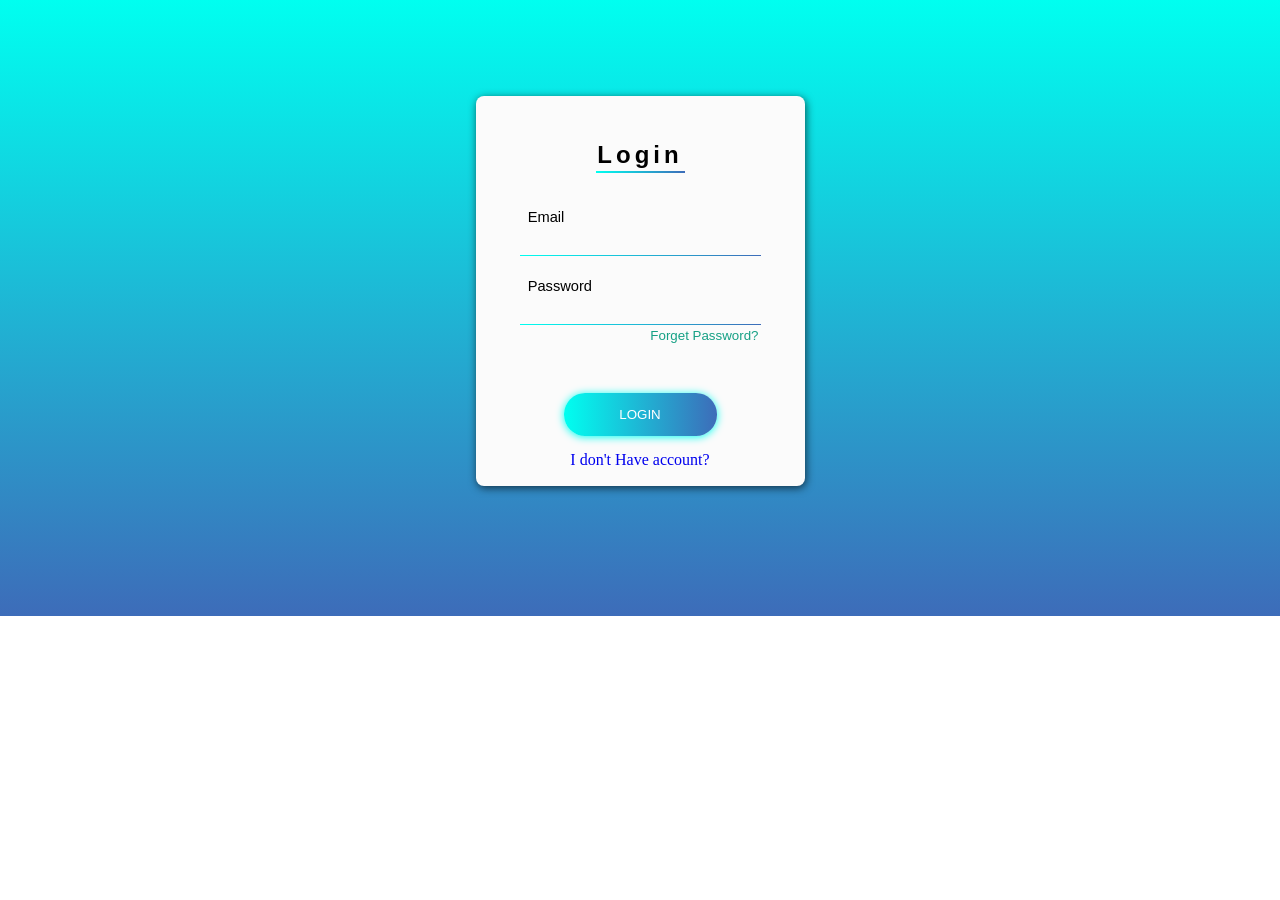
<file: login.html>
<!DOCTYPE html>
<html lang="en">

<head>
    <meta charset="UTF-8">
    <meta http-equiv="X-UA-Compatible" content="IE=edge">
    <meta name="viewport" content="width=device-width, initial-scale=1.0">
    <title>Login</title>
    <link rel="stylesheet" href="login.css">
</head>

<body>
    <div id="card">
        <div id="card-content">
            <div id="card-title">
                <h2>Login</h2>
                <div class="underline-title">

                </div>
            </div>
            <form method="post" class="form">
                <label for="user-email" style="padding-top: 13px">&nbsp;
                    Email
                </label>

                <input id="user-email" class="form-content" type="Email" name="Email" autocomplete="on" required />
                <div class="form-border">

                </div>
                <label for="user-password" style="padding-top: 22px">&nbsp;
                    Password
                </label>
                <input id="user-password" class="form-content" type="Password" name="Password" required />
                <div class="form-border"></div>
                <a href="#">
                    <legend id="forgot-pass">Forget Password?</legend>
                </a>

                <input id="submit-btn" type="submit" name="submit" value="LOGIN" />
                
                <a href="signin.html" id="Signup" style="padding-top: 15px;">I don't Have account?</a>

            </form>

        </div>
    </div>
</body>

</html>
</file>
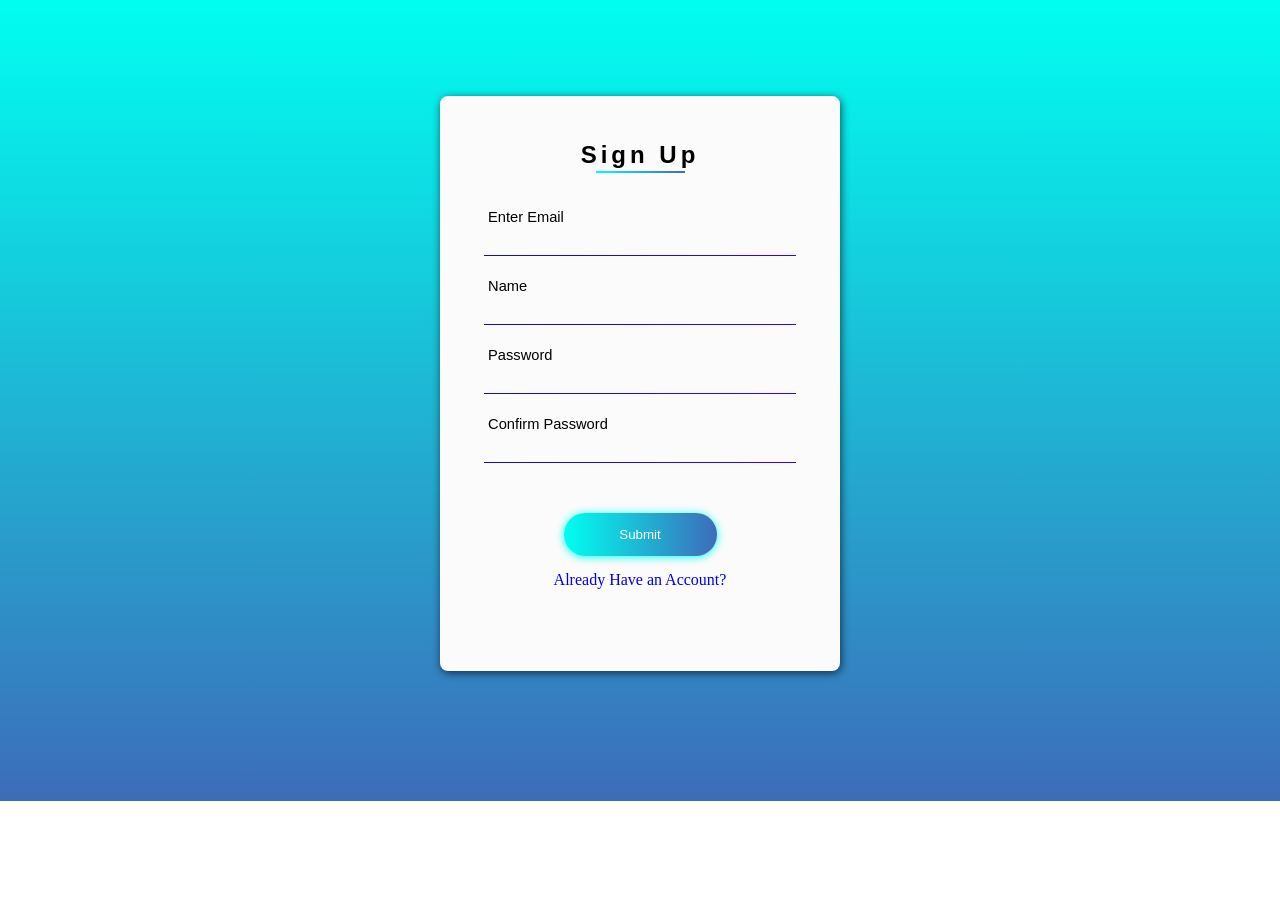
<file: signin.html>
<!DOCTYPE html>
<html lang="en">

<head>
    <meta charset="UTF-8">
    <meta http-equiv="X-UA-Compatible" content="IE=edge">
    <meta name="viewport" content="width=device-width, initial-scale=1.0">
    <title>Sign Up</title>
    <link rel="stylesheet" href="style.css">
</head>

<body>
    <div id="card">
        <div id="card-content">
            <div id="card-title">
                <h2>Sign Up</h2>
                <div class="underline-title"></div>
            </div>
            <form id="signupForm" method="post" class="form">
                <label for="user-email" style="padding-top: 13px;">&nbsp;Enter Email</label>
                <input id="user-email" class="form-content" type="email" name="email" autocomplete="on" required />
                <div class="form-border"></div>

                <label for="username" style="padding-top: 22px;">&nbsp;Name</label>
                <input id="user-username" class="form-content" type="text" name="username" autocomplete="on" required />
                <div class="form-border"></div>

                <label for="user-password" style="padding-top: 22px;">&nbsp;Password</label>
                <input id="user-password" class="form-content" type="password" name="password" required />
                <div class="form-border"></div>

                <label for="user-password2" style="padding-top: 22px;">&nbsp;Confirm Password</label>
                <input id="user-password2" class="form-content" type="password" name="password2" required />
                <div class="form-border"></div>

                <input id="submit-btn" type="submit" name="submit" value="Submit" />

                <a href="login.html" id="Signup" style="padding-top: 15px">Already Have an Account?</a>
            </form>
        </div>
    </div>

    <script src="scripts.js"></script>
</body>

</html>
</file>
<file: login.css>
a  {
    text-decoration: none;
    text-align: center;
}

body {
    background: -webkit-linear-gradient(bottom, #3d6cb9, #00fff0);
    background-repeat: no-repeat;
}

label {
    font-family: 'Lucida Sans', 'Lucida Sans Regular', 'Lucida Grande', 'Lucida Sans Unicode', Geneva, Verdana, sans-serif;
    font-size: 11pt;
}

#forgot-pass {
    color: #16a085;
    font-family: 'Lucida Sans', 'Lucida Sans Regular', 'Lucida Grande', 'Lucida Sans Unicode', Geneva, Verdana, sans-serif;
    font-size: 10pt;
    margin-top: 3px;
    text-align: right;
}

#card {
    background: #fbfbfb;
    border-radius: 8px;
    box-shadow: 1px 2px 8px rgba(0, 0, 0, 0.65);
    height: 390px;
    margin: 6rem auto 8.1rem auto;
    width: 329px;
}

#card-content {
    padding: 12px 44px;
}

#card-title {
    font-family: 'Lucida Sans', 'Lucida Sans Regular', 'Lucida Grande', 'Lucida Sans Unicode', Geneva, Verdana, sans-serif;
    letter-spacing: 4px;
    padding-bottom: 23px;
    padding-top: 13px;
    text-align: center;
}

#signup {
    color:#16a085;
    font-family:Verdana, Geneva, Tahoma, sans-serif;
    font-size: 10pt;
    margin-top: 16px;
    text-align: center;
}

#submit-btn {
    background: -webkit-linear-gradient(right,  #3d6cb9, #00fff0);
    border-radius: 21px;
    border: none;
    box-shadow: 0px 1px 8px #00fff0;
    cursor: pointer;
    color: white;
    font-family:'Lucida Sans', 'Lucida Sans Regular', 'Lucida Grande', 'Lucida Sans Unicode', Geneva, Verdana, sans-serif;
    height: 42.3px;
    margin: 0 auto;
    margin-top: 50px;
    transition: 0.25s;
    width: 153px;
}

#submit-btn :hover {
    box-shadow: 0px 1px 18px #ffffff;
}

.form {
    align-items: left;
    display: flex;
    flex-direction: column;
}

.form-border {
    height: 1px;
    width: 100%;
    background: -webkit-linear-gradient(right,  #3d6cb9, #00fff0);
}

.form-content {
    background: #fbfbfb;
    border: none;
    outline: none;
    padding-top: 14px;
}

.underline-title {
    background: -webkit-linear-gradient(right, #3d6cb9, #00fff0);
    height: 2px;
    margin: -1.1rem auto 0 auto;
    width: 89px;
}
</file>
<file: style.css>
a  {
    text-decoration: none;
    text-align: center;
    padding-bottom: 10px;
}

body {
    background: -webkit-linear-gradient(bottom, #3d6cb9, #00fff0);
    background-repeat: no-repeat;
}

label {
    font-family: 'Lucida Sans', 'Lucida Sans Regular', 'Lucida Grande', 'Lucida Sans Unicode', Geneva, Verdana, sans-serif;
    font-size: 11pt;
}


#card {
    background: #fbfbfb;
    border-radius: 8px;
    box-shadow: 1px 2px 8px rgba(0, 0, 0, 0.65);
    height: 575px;
    margin: 6rem auto 8.1rem auto;
    width: 400px;
}

#card-content {
    padding: 12px 44px;
}

#card-title {
    font-family: 'Lucida Sans', 'Lucida Sans Regular', 'Lucida Grande', 'Lucida Sans Unicode', Geneva, Verdana, sans-serif;
    letter-spacing: 4px;
    padding-bottom: 23px;
    padding-top: 13px;
    text-align: center;
}

#signup {
    color:#16a085;
    font-family:Verdana, Geneva, Tahoma, sans-serif;
    font-size: 10pt;
    margin-top: 16px;
    text-align: center;
}

#submit-btn {
    background: -webkit-linear-gradient(right,  #3d6cb9, #00fff0);
    border-radius: 21px;
    border: none;
    box-shadow: 0px 1px 8px #00fff0;
    cursor: pointer;
    color: white;
    font-family:'Lucida Sans', 'Lucida Sans Regular', 'Lucida Grande', 'Lucida Sans Unicode', Geneva, Verdana, sans-serif;
    height: 42.3px;
    margin: 0 auto;
    margin-top: 50px;
    transition: 0.25s;
    width: 153px;
}

#submit-btn :hover {
    box-shadow: 0px 1px 18px #ffffff;
}

.form {
    align-items: left;
    display: flex;
    flex-direction: column;
}

.form-border {
    height: 1px;
    width: 100%;
    background: -webkit-linear-gradient(right,  #3c00ff, #160f9c);
}

.form-content {
    background: #fbfbfb;
    border: none;
    outline: none;
    padding-top: 14px;
}

.underline-title {
    background: -webkit-linear-gradient(right, #3d6cb9, #00fff0);
    height: 2px;
    margin: -1.1rem auto 0 auto;
    width: 89px;
}
</file>
